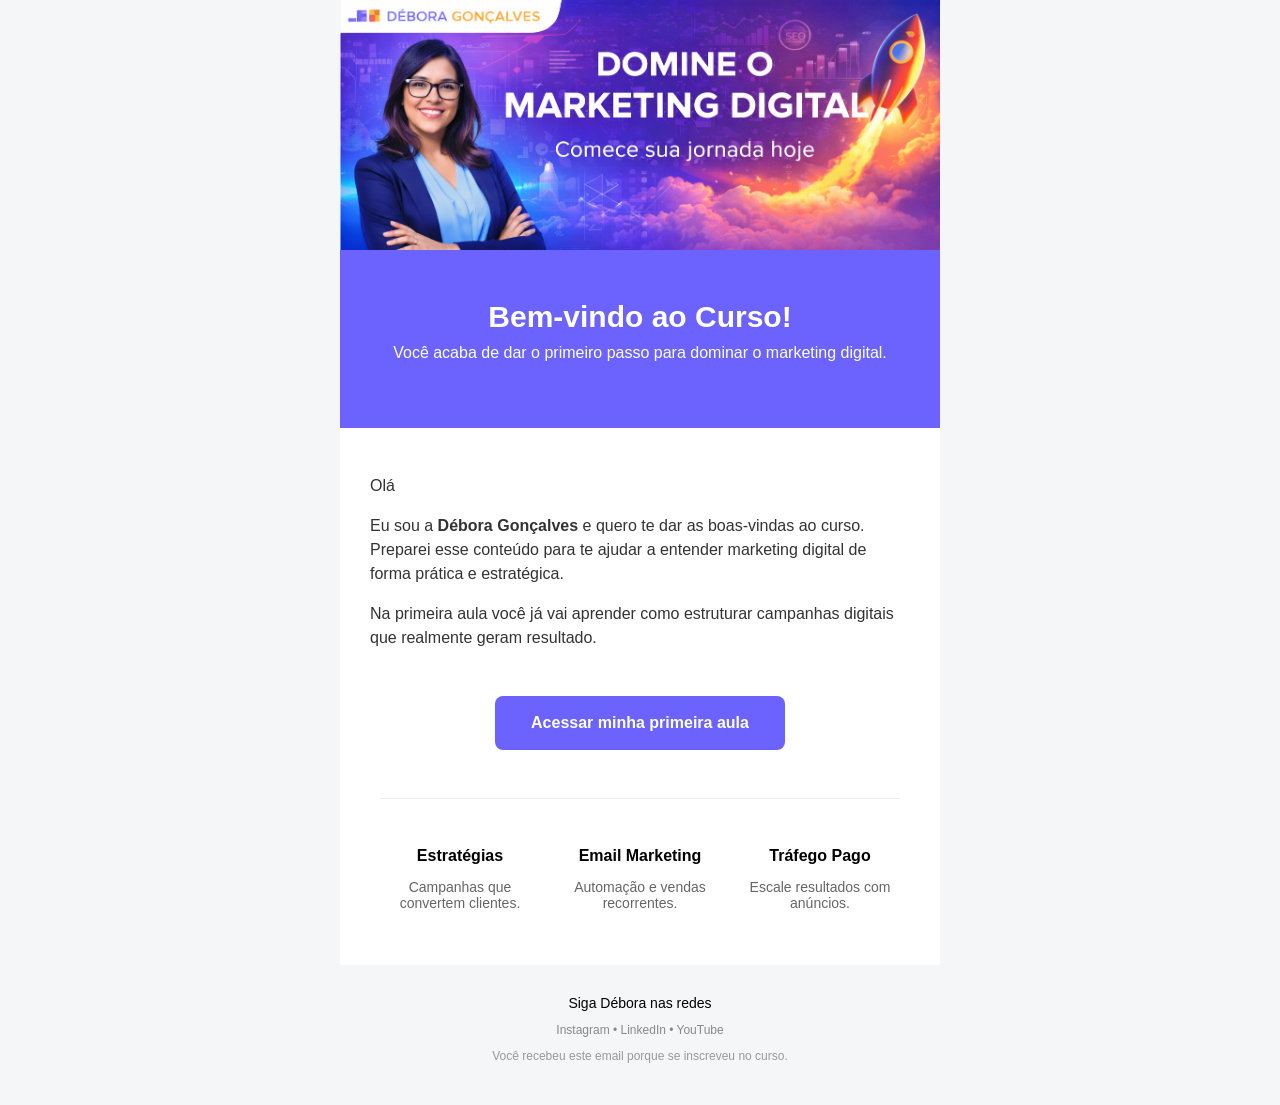
<file: email-boas-vindas/index.html>
<!DOCTYPE html>
<html>
<head>
<meta charset="UTF-8">
<title>Email Marketing</title>
</head>

<body style="margin:0; padding:0; background:#f4f6f8;">


<div style="display:none; max-height:0; overflow:hidden; font-size:1px; color:#f4f6f8;">
Aprenda marketing digital na prática com Débora Gonçalves.
</div>

<table width="100%" cellpadding="0" cellspacing="0" border="0" bgcolor="#f4f6f8">

<tr>
<td align="center">


<table width="600" cellpadding="0" cellspacing="0" border="0" bgcolor="#ffffff" style="max-width:600px;">


<tr>
<td>
<img src="src/img/banner.png"
alt="Curso Marketing Digital"
width="600"
style="display:block; width:100%; max-width:600px; height:auto;">
</td>
</tr>


<tr>
<td style="background:#6c63ff; padding:50px 30px; text-align:center; font-family:Arial; color:white;">

<h1 style="margin:0; font-size:30px;">
Bem-vindo ao Curso!
</h1>

<p style="margin-top:10px; font-size:16px;">
Você acaba de dar o primeiro passo para dominar o marketing digital.
</p>

</td>
</tr>


<tr>
<td style="padding:30px; font-family:Arial; color:#333333; font-size:16px; line-height:1.5;">

<p>Olá</p>

<p>
Eu sou a <strong>Débora Gonçalves</strong> e quero te dar as boas-vindas ao curso.
Preparei esse conteúdo para te ajudar a entender marketing digital
de forma prática e estratégica.
</p>

<p>
Na primeira aula você já vai aprender como estruturar campanhas
digitais que realmente geram resultado.
</p>

</td>
</tr>

<!-- BOTÃO -->
<tr>
<td align="center" style="padding-bottom:40px;">

<table cellpadding="0" cellspacing="0">
<tr>

<td bgcolor="#6c63ff" style="padding:18px 36px; border-radius:8px;">

<a href="#"
style="
color:#ffffff;
font-family:Arial;
font-size:16px;
text-decoration:none;
font-weight:bold;
display:inline-block;
">
Acessar minha primeira aula
</a>

</td>

</tr>
</table>

</td>
</tr>

<!-- DIVISOR -->
<tr>
<td style="padding:0 40px;">
<hr style="border:none; border-top:1px solid #eeeeee;">
</td>
</tr>

<!-- BENEFÍCIOS -->
<tr>
<td style="padding:30px;">

<table width="100%" cellpadding="0" cellspacing="0">

<tr>

<td width="33%" align="center" style="padding:10px; font-family:Arial;">

<strong>Estratégias</strong>

<p style="font-size:14px; color:#666;">
Campanhas que convertem clientes.
</p>

</td>

<td width="33%" align="center" style="padding:10px; font-family:Arial;">

<strong>Email Marketing</strong>

<p style="font-size:14px; color:#666;">
Automação e vendas recorrentes.
</p>

</td>

<td width="33%" align="center" style="padding:10px; font-family:Arial;">

<strong>Tráfego Pago</strong>

<p style="font-size:14px; color:#666;">
Escale resultados com anúncios.
</p>

</td>

</tr>

</table>

</td>
</tr>

<!-- FOOTER -->
<tr>
<td style="padding:30px; text-align:center; font-family:Arial; background:#f4f6f8;">

<p style="font-size:14px; margin:0;">
Siga Débora nas redes
</p>

<p style="font-size:12px; color:#888;">
Instagram • LinkedIn • YouTube
</p>

<p style="font-size:12px; color:#999;">
Você recebeu este email porque se inscreveu no curso.
</p>

</td>
</tr>

</table>

</td>
</tr>

</table>

</body>
</html>
</file>
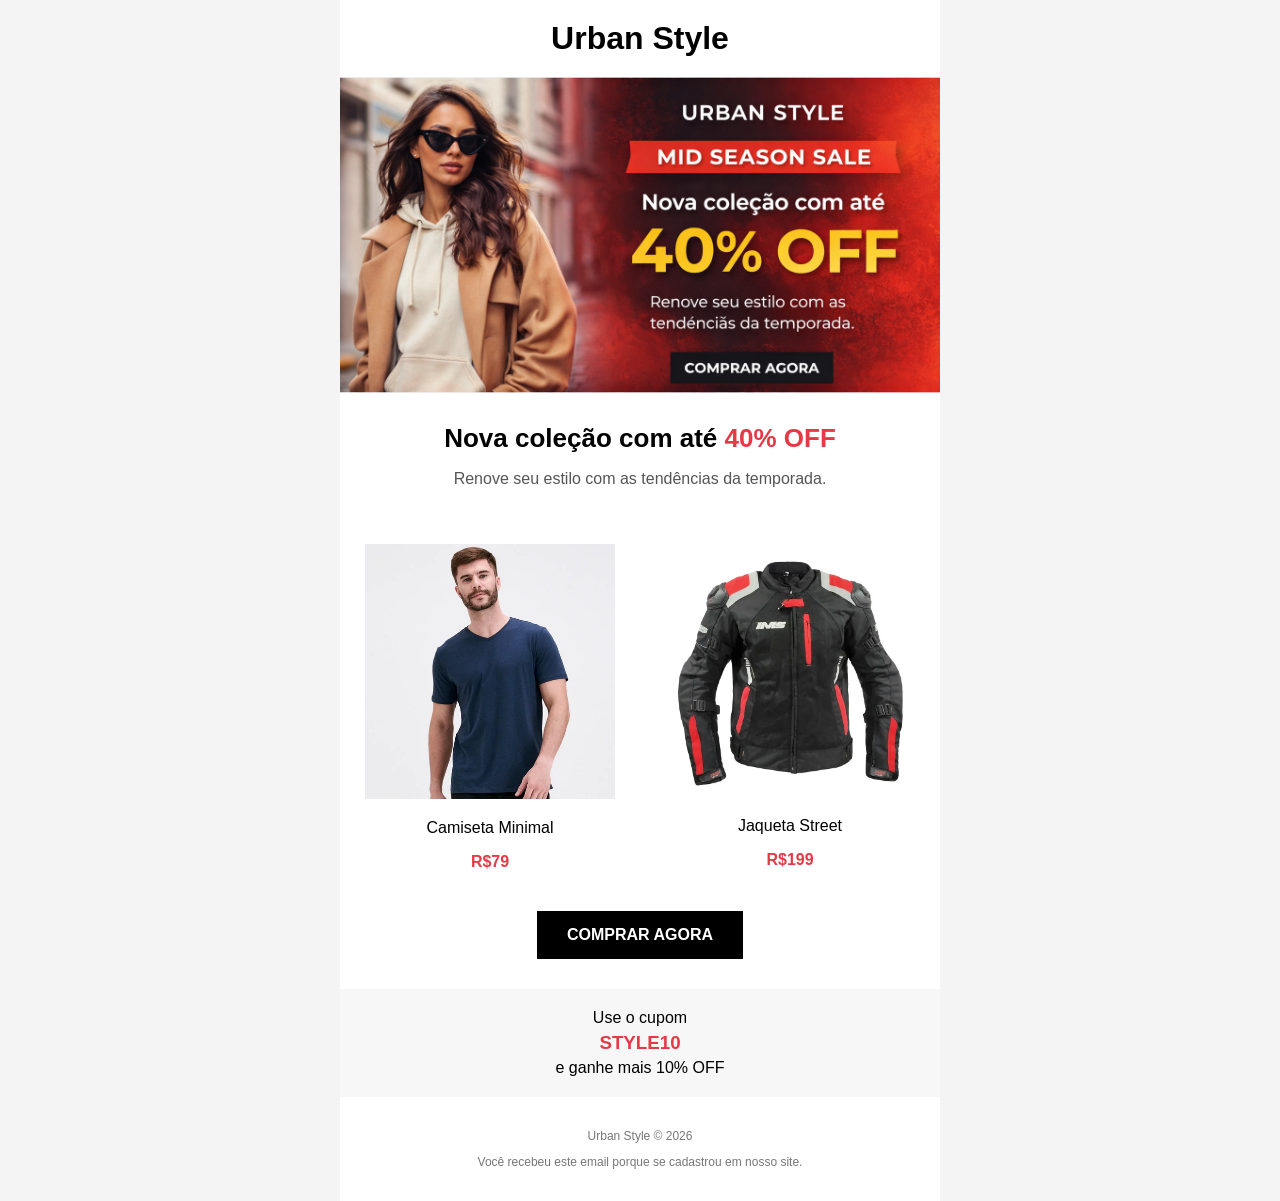
<file: email-promocional/index.html>
<!DOCTYPE html>
<html lang="pt-br">
<head>
    <meta charset="UTF-8">
    <meta name="viewport" content="width=device-width, initial-scale=1.0">
    <title>Email Promoção</title>
</head>
<body style="margin: 0; padding: 0; background: #f4f4f4;">
    <table width="100%" cellpadding="0" cellspacing="0" border="0">
        <tr>
            <td align="center">

                <table width="600" cellpadding="0" cellspacing="0" border="0" style="background: #ffffff; font-family: Arial, sans-serif;">

                    <tr>
                        <td align="center" style="padding: 20px;">
                            <h1 style="margin:0;">Urban Style</h1>

                        </td>
                    </tr>

                    <tr>
                        <td>
                            <img src="src/banner.png" width="600" style="display: block;" alt="banner">

                        </td>
                    </tr>

                    <tr>
                        <td align="center" style="padding: 30px 20px;">
                            <h2 style="margin: 0; font-size: 26px;">
                                Nova coleção com até <span style="color:#e63946;">40% OFF</span>
                            </h2>

                            <p style="color:#555">
                                Renove seu estilo com as tendências da temporada.
                            </p>
                        </td>
                    </tr>

                    <tr>
                        <td align="center">
                            <table width="100%" cellpadding="0" cellspacing="0">
                                <tr>
                                    <td align="center" width="50%" style="padding: 10px;">
                                        <img src="src/camiseta-minimal.webp" width="250" alt="">
                                        <p>Camiseta Minimal</p>

                                        <strong style="color:#e63946 ;">R$79</strong>
                                    </td>

                                    <td align="center" width="50%" style="padding: 10px;">
                                        <img src="src/jaqueta-street.webp" width="250">
                                        <p>Jaqueta Street</p>
                                        <strong style="color:#e63946;">R$199</strong>
                                    </td>
                                </tr>
                            </table>

                        </td>
                    </tr>

                    <tr>
                        <td align="center" style="padding: 30px;">

                            <a href="#" style="
                                background: #000;
                                color: #ffffff;
                                padding: 15px 30px;
                                text-decoration: none;
                                font-weight: bold;
                                display: inline-block;">

                                COMPRAR AGORA
                                            
                            </a>

                        </td>
                    </tr>

                    <tr>
                        <td align="center" style="padding: 20px; background: #f7f7f7;">
                            <p style="margin: 0;">
                                Use o cupom
                            </p>

                            <h3 style="margin: 5px 0; color: #e63946;">
                                STYLE10
                            </h3>

                            <p style="margin: 0;">
                                e ganhe mais 10% OFF
                            </p>
                        </td>
                    </tr>

                    <tr>
                        <td align="center" style="padding: 20px; font-size: 12px; color: #777;">
                            <p>Urban Style © 2026</p>

                            <p>Você recebeu este email porque se cadastrou em nosso site.</p>
                        </td>
                    </tr>



                </table>
            </td>
        </tr>

    </table>
    
</body>
</html>
</file>
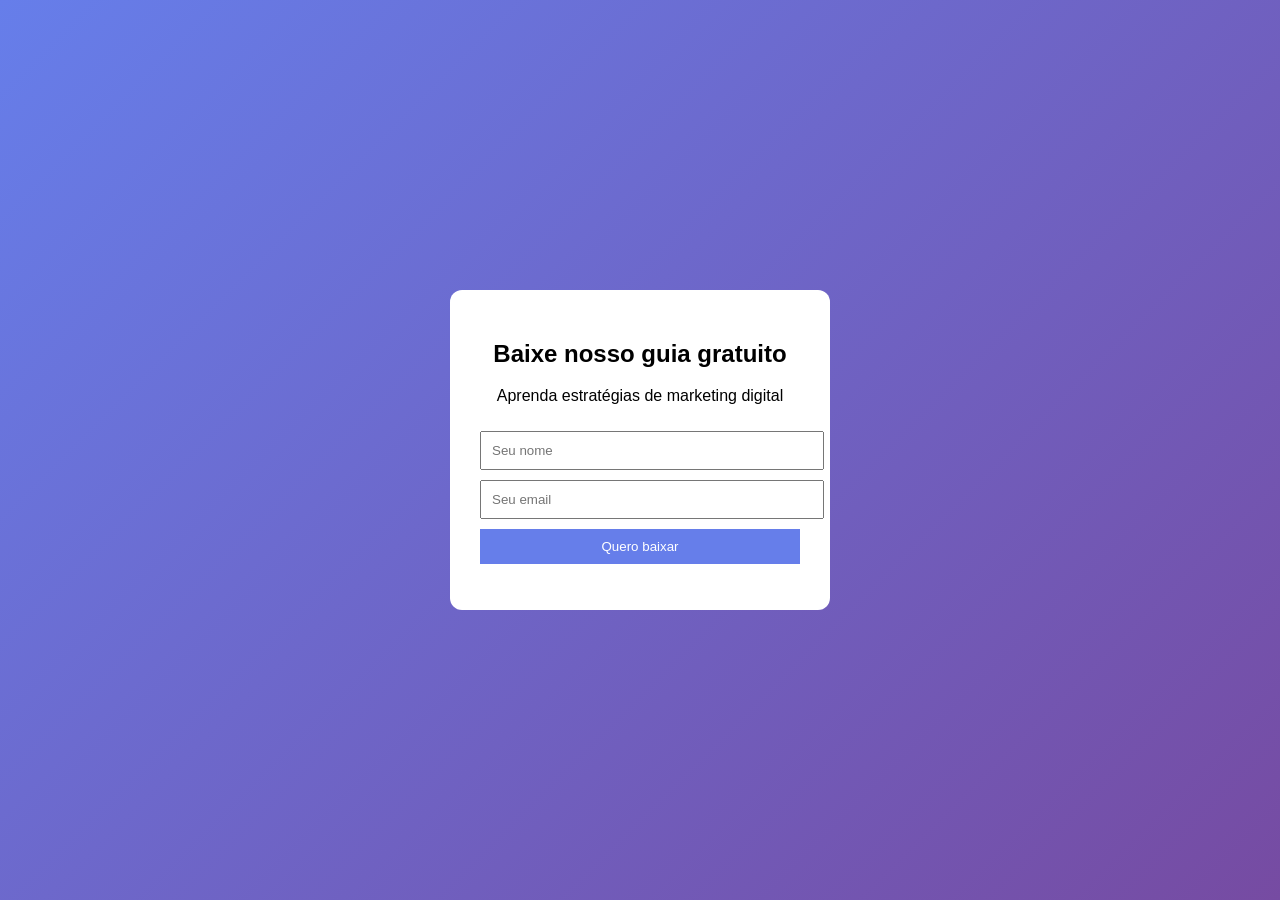
<file: lead-capture/index.html>
<!DOCTYPE html>
<html lang="pt-BR">
<head>
  <meta charset="UTF-8">
  <title>LeadCapture</title>
  <link rel="stylesheet" href="style.css">
</head>
<body>

  <section class="container">
    <h1>Baixe nosso guia gratuito</h1>
    <p>Aprenda estratégias de marketing digital</p>

    <form id="leadForm">
      <input type="text" name="name" placeholder="Seu nome" required>
      <input type="email" name="email" placeholder="Seu email" required>
      <button type="submit">Quero baixar</button>
    </form>

    <p id="message"></p>
  </section>

  <script src="script.js"></script>
</body>
</html>
</file>
<file: lead-capture/style.css>
body {
  margin: 0;
  font-family: Arial;
  background: linear-gradient(135deg, #667eea, #764ba2);
  height: 100vh;
  display: flex;
  justify-content: center;
  align-items: center;
}

.container {
  background: white;
  padding: 30px;
  border-radius: 12px;
  text-align: center;
  width: 320px;
}

input, button {
  width: 100%;
  padding: 10px;
  margin-top: 10px;
}

button {
  background: #667eea;
  color: white;
  border: none;
  cursor: pointer;
}
</file>
